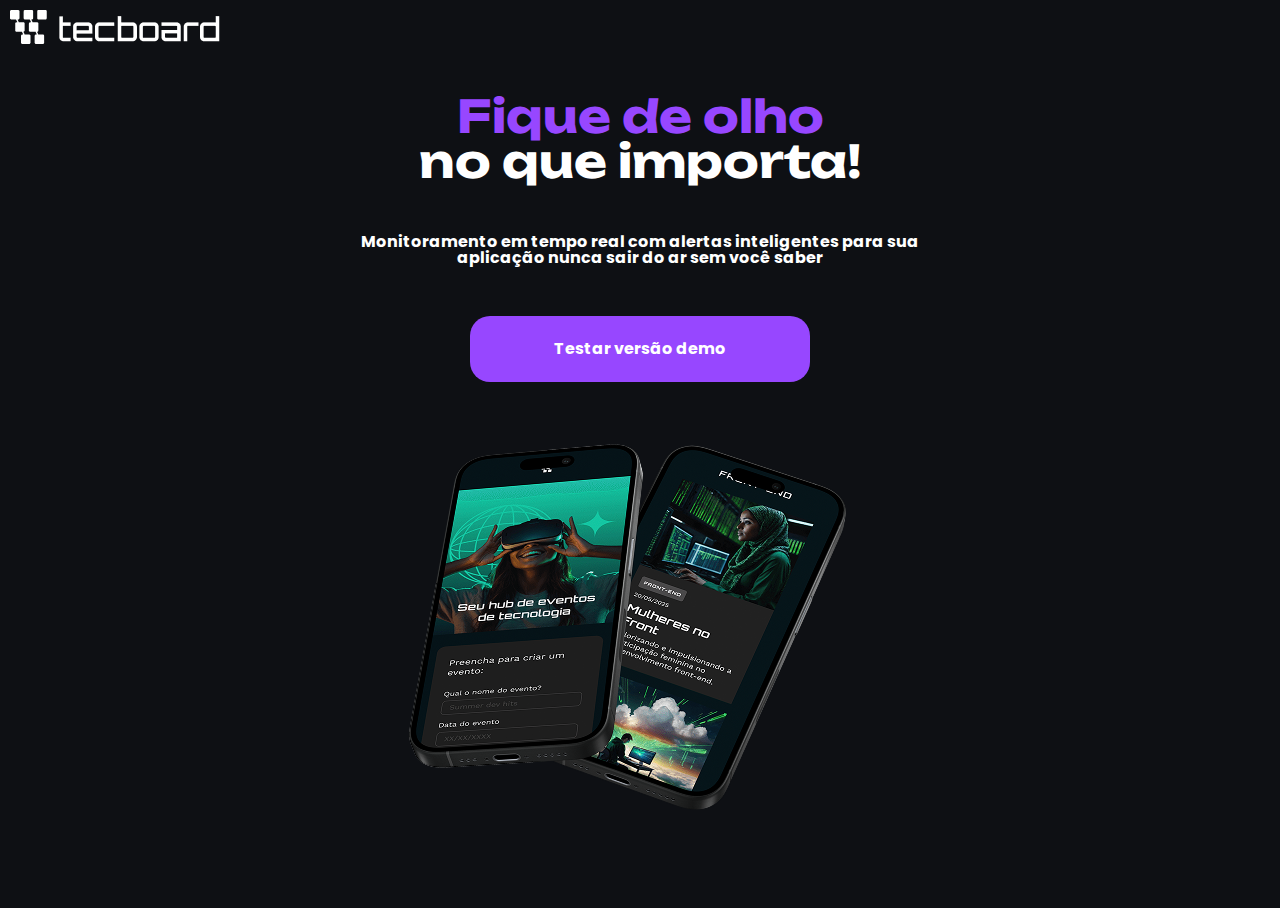
<file: index.html>
<!DOCTYPE html>
<html lang="pt-br">

<head>
  <meta charset="UTF-8">
  <meta name="viewport" content="width=device-width, initial-scale=1.0">
  <meta description="Página inicial do site Tecboard">
  <link rel="icon" href="Favicon2.svg" type="image/x-icon">
  <link rel="stylesheet" href="css/reset.css">
  <link rel="stylesheet" href="css/style.css">
  <link rel="preconnect" href="https://fonts.googleapis.com">
  <link rel="preconnect" href="https://fonts.gstatic.com" crossorigin>
  <link
    href="https://fonts.googleapis.com/css2?family=Poppins:ital,wght@0,100;0,200;0,300;0,400;0,500;0,600;0,700;0,800;0,900;1,100;1,200;1,300;1,400;1,500;1,600;1,700;1,800;1,900&family=Unbounded:wght@200..900&display=swap"
    rel="stylesheet">

  <title>Tecboard</title>
</head>

 <body> 

  <header>
    <img src="img/Logo.png" alt="">
  </header>

  <main>

    <h1><span>Fique de olho</span> <br> no que importa!</h1>

    <p>Monitoramento em tempo real com alertas inteligentes para sua <br> aplicação nunca sair do ar sem você saber
    <p>

      <a href="html/form.html" title="Ir para página para preencher formulário">Testar versão demo</a>

      <img src="img/Imagem.png" alt="imagem de dois celulares sobrepostos com fundo roxo ">

  </main>

</body>

</html>
</file>
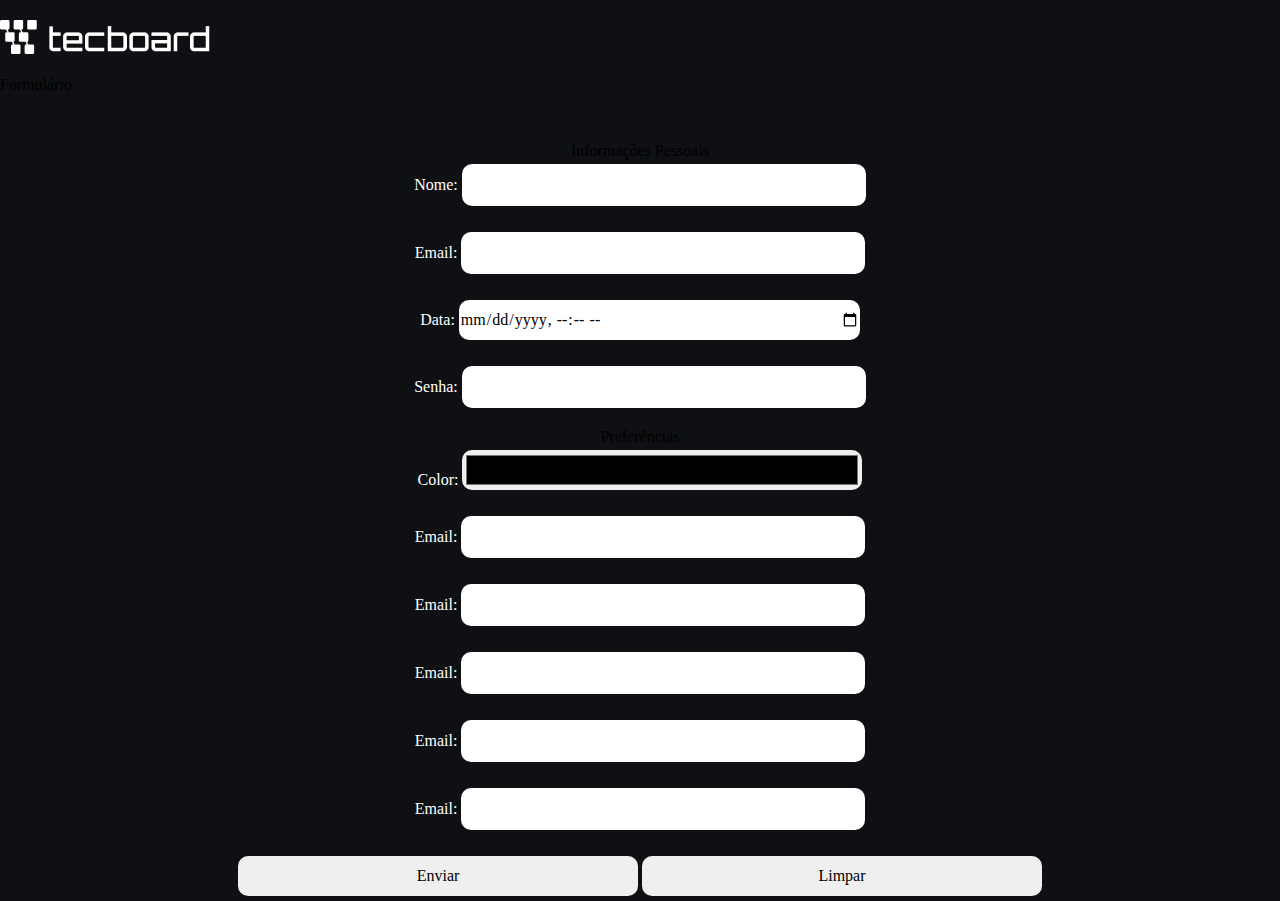
<file: html/form.html>
<!DOCTYPE html>
<html lang="pt-br">

<head>
    <meta charset="UTF-8">
    <meta name="viewport" content="width=device-width, initial-scale=1.0">
    <meta description="Página com formulário de entrada de dados">
    <link rel="stylesheet" href="../css/reset.css">
    <link rel="stylesheet" href="../css/form.css">
    <title>Formulário</title>
</head>

<body>

    <header>
        <img src="../img/Logo.png" alt="Imagem do logo Tecboard">
    </header>
    <main>
        <h1>Formulário</h1>
        <form action="form.html" method="get">
            <fieldset>
                <legend>Informações Pessoais</legend>
            <label for="name">Nome:</label>
            <input type="text" id="name" name="name"><br><br>

            <label for="email">Email:</label>
            <input type="email" id="email" name="email"><br><br>

            <label for="date">Data:</label>
            <input type="datetime-local" id="date" name="email"><br><br>

            <label for="password">Senha:</label>
            <input type="password" id="password" name="email"><br><br>

            </fieldset>

            <fieldset>
                <legend>Preferências</legend>
            <label for="color">Color:</label>
            <input type="color" id="color" name="email"><br><br>

            <label for="email">Email:</label>
            <input type="email" id="email" name="email"><br><br>

            <label for="email">Email:</label>
            <input type="email" id="email" name="email"><br><br>

            <label for="email">Email:</label>
            <input type="email" id="email" name="email"><br><br>

            <label for="email">Email:</label>
            <input type="email" id="email" name="email"><br><br>

            <label for="email">Email:</label>
            <input type="email" id="email" name="email"><br><br>
            </fieldset>

            
            <input type="submit" value="Enviar">
            <input type="reset" value="Limpar">
        </form>
    </main>

</body>

</html>
</file>
<file: css/style.css>
header img {
    margin: 10px;
}


body {
    background-color: #0E1014;
}


h1 span {

    color: #9747FF;
    text-align: center;
    font-size: 45px;
    font-family: "Unbounded";

}

h1 {

    color: #FFFFFF;
    text-align: center;
    font-size: 45px;
    margin: 50px auto;
    font-family: "Unbounded";
    font-weight: bold;
}

p {

    color: #FFFFFF;
    text-align: center;
    margin: 50px;
    font-family: "Poppins";
    font-weight: bold;
}


a {

    background-color: #9747FF;
    display: block;
    color: #FFFFFF;
    height: 66px;
    width: 340px;
    border-radius: 20px;
    text-align: center;
    text-decoration: none;
    line-height: 66px;
    margin: 30px auto;
    font-family: "Poppins";
}

a:hover {

    background-color: #8233E8;


}



img {
    display: block;
    margin: 0 auto;
    
}
</file>
<file: css/form.css>
body {
    background-color: #0E1014
    
}

header {

    
    margin-top: 20px;
    margin-bottom: 20px;
}



form{
    text-align: center;
    margin-top: 50px;
}

input {
    width: 400px;
    height: 40px;
    margin: 5px auto;
    display: inline-block;
    border-radius: 10px;
    border: none;
    font-family: "Poppins";
    font-size: 16px;

}

input[type:checkbox]{
    width: 20px;
    height: 20px;
    display: inline-block;
    border-radius: 5px;
    border: none;
}

 textarea {  margin: 5px auto;
    display: inline-block;
    border-radius: 10px;
    border: none;
    font-family: "Poppins";
    font-size: 16px;}

label {
    color: #FFFFFF;
    font-family: "Poppins";
    font-size: 16px;

}
</file>
